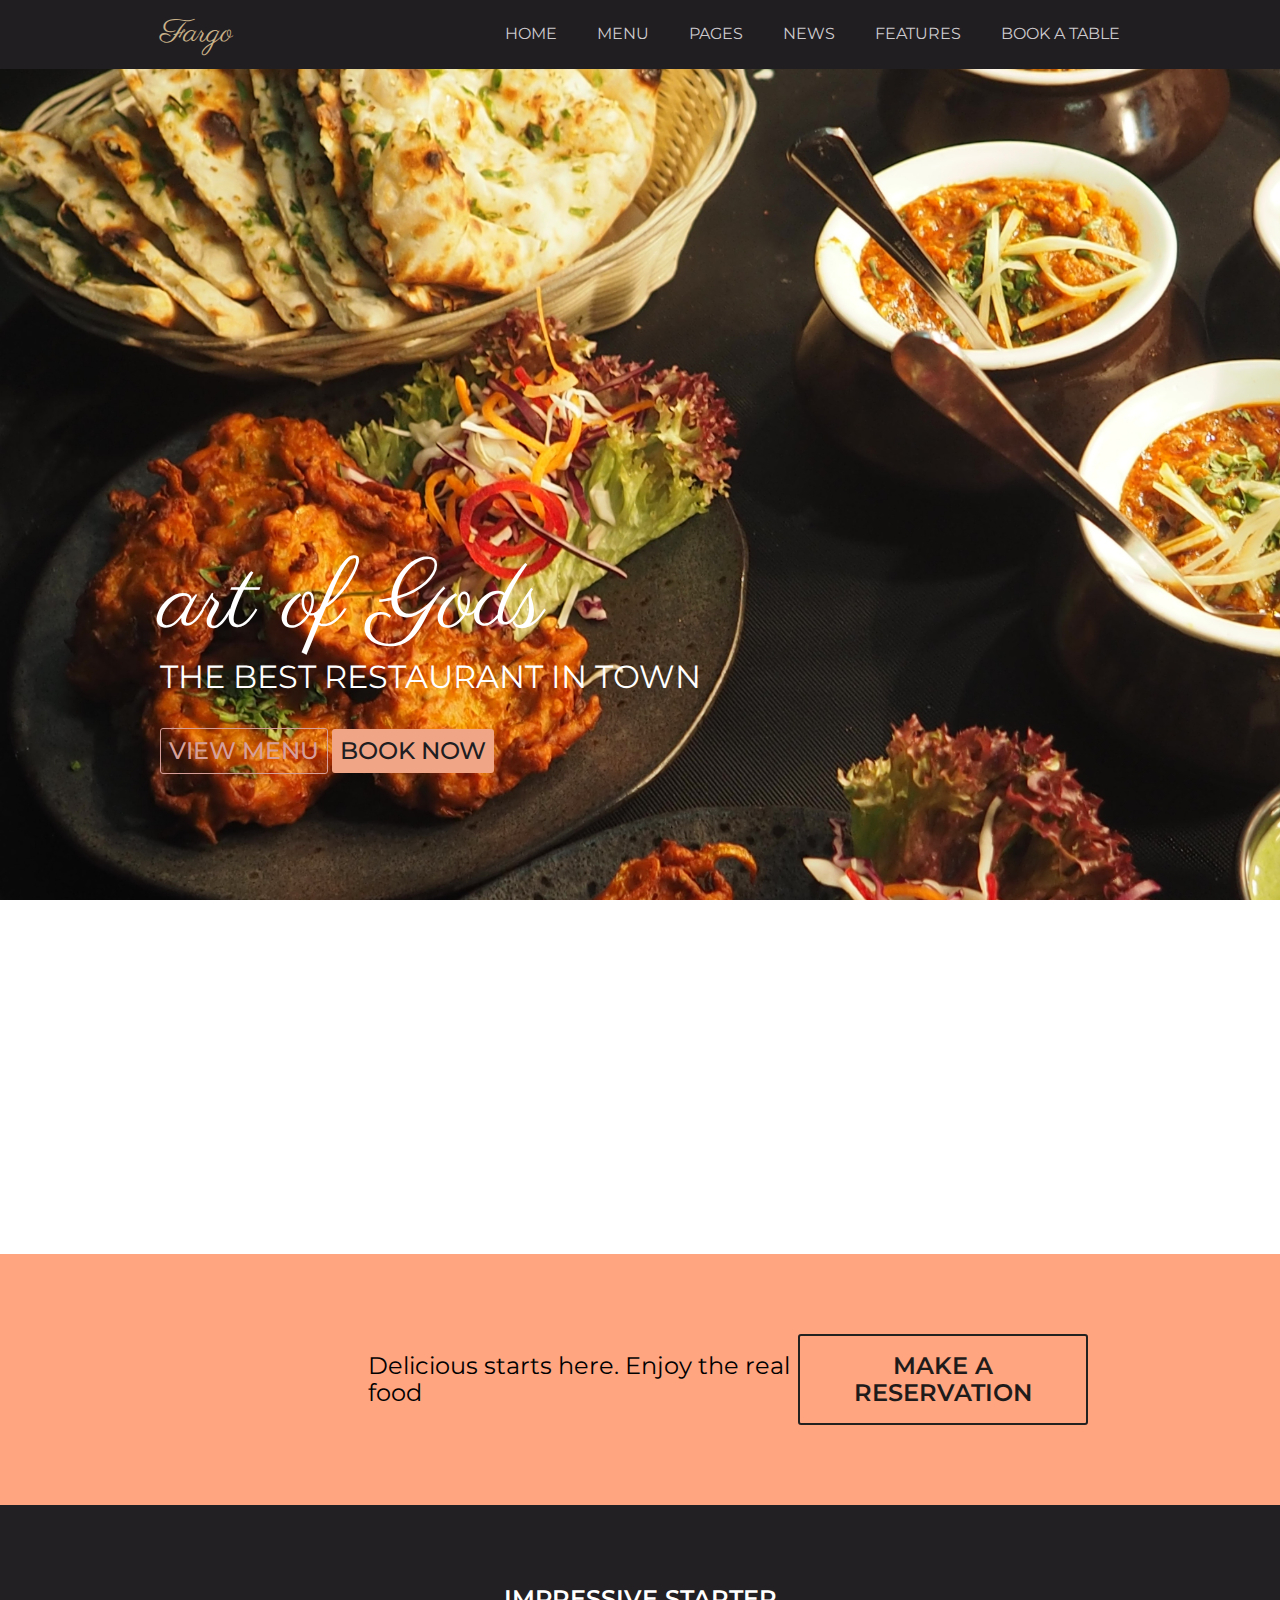
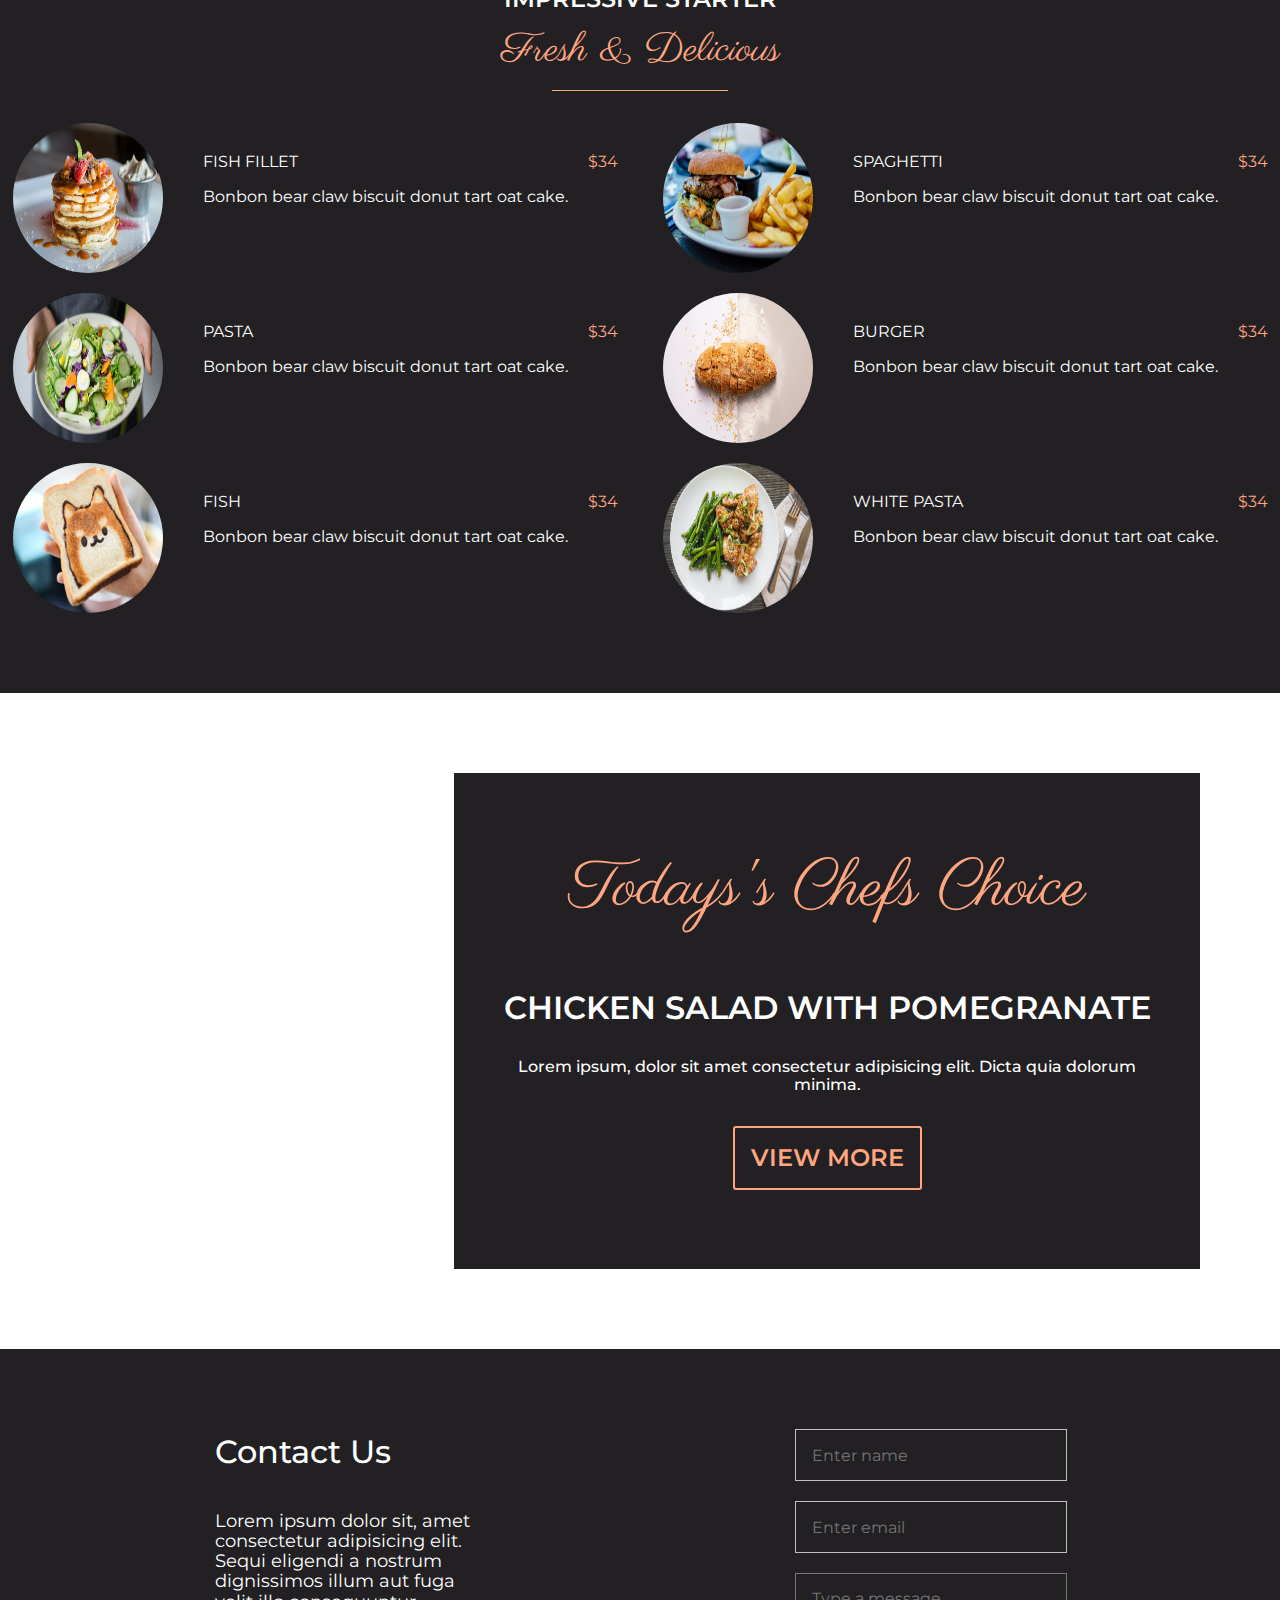
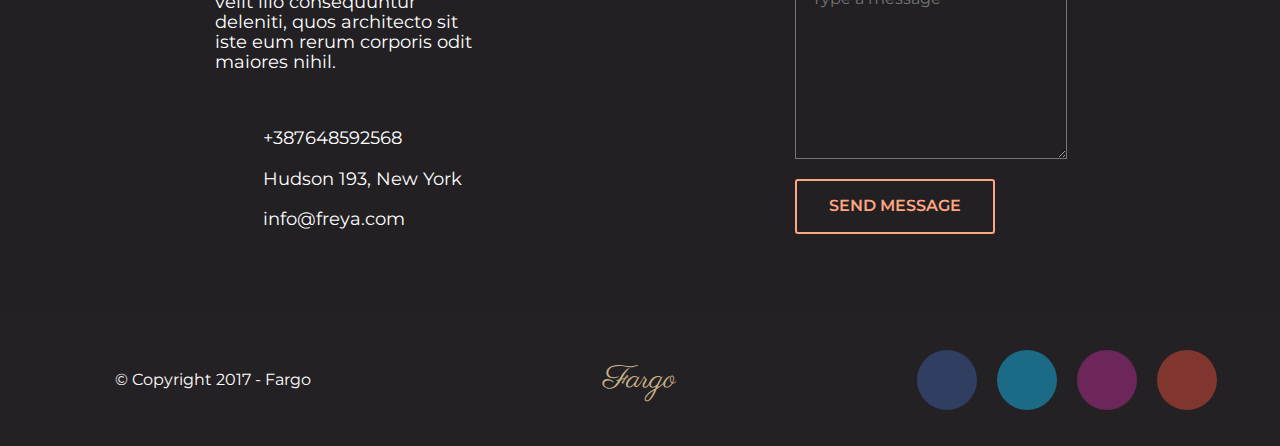
<file: index.html>
<!DOCTYPE html>
<html lang="en">
  <head>
    <meta charset="UTF-8" />
    <meta http-equiv="X-UA-Compatible" content="IE=edge" />
    <meta name="viewport" content="width=device-width, initial-scale=1.0" />
    <link rel="preconnect" href="https://fonts.googleapis.com" />
    <link rel="preconnect" href="https://fonts.gstatic.com" crossorigin />
    <link
      href="https://fonts.googleapis.com/css2?family=Kumbh+Sans:wght@400;700&family=Montserrat:wght@100;300;400;500;600&family=Poppins:wght@200;300;400;500&family=Roboto:wght@500&display=swap"
      rel="stylesheet"
    />
    <link
      rel="stylesheet"
      href="https://cdnjs.cloudflare.com/ajax/libs/font-awesome/6.4.0/css/all.min.css"
      integrity="sha512-iecdLmaskl7CVkqkXNQ/ZH/XLlvWZOJyj7Yy7tcenmpD1ypASozpmT/E0iPtmFIB46ZmdtAc9eNBvH0H/ZpiBw=="
      crossorigin="anonymous"
      referrerpolicy="no-referrer"
    />
    <link rel="stylesheet" href="./food.css" />

    <title>Restaurant</title>

    <style></style>
  </head>
  <body>
    <!-- header -->
    <header class="header">
      <div class="logo">
        <span>Fargo</span>
      </div>

      <!-- Hamburger menu -->
      <label for="ham" class="burger">
        <input type="checkbox" name="" id="ham" />
      </label>

      <nav>
        <ul>
          <li><a href="#">Home</a></li>
          <li><a href="#">Menu</a></li>
          <li><a href="#">Pages</a></li>
          <li><a href="#">News</a></li>
          <li><a href="#">Features</a></li>
          <li><a href="#">Book a table</a></li>
        </ul>
      </nav>
    </header>

    <!-- Hero section -->
    <section class="hero">
      <div class="hero_text">
        <span>art of Gods</span>
        <p>THE BEST RESTAURANT IN TOWN</p>
        <div class="hero_btns">
          <button class="menu">VIEW MENU</button>
          <button class="book">BOOK NOW</button>
        </div>
      </div>
    </section>
    <!-- Hero section ends here -->

    <!-- reservation section starts here -->
    <section class="reserve__block">
      <p>Delicious starts here. Enjoy the real food</p>
      <button>MAKE A RESERVATION</button>
    </section>
    <!-- reservation section ends here -->

    <!-- food sample section starts here -->

    <section class="food_samples">
      <div class="food_samples--header">
        <span>IMPRESSIVE STARTER</span>
        <p>Fresh & Delicious</p>
      </div>

      <div class="samples">
        <div class="sample">
          <img src="./image/img1.jpeg" alt="shawarma" />
          <div class="sample_text">
            <span>FISH FILLET</span>
            <p>Bonbon bear claw biscuit donut tart oat cake.</p>
          </div>
          <div class="sample_price">
            <span>$34</span>
          </div>
        </div>

        <div class="sample">
          <img src="./image/img2.jpeg" alt="shawarma" />
          <div class="sample_text">
            <span>SPAGHETTI</span>
            <p>Bonbon bear claw biscuit donut tart oat cake.</p>
          </div>
          <div class="sample_price">
            <span>$34</span>
          </div>
        </div>

        <div class="sample">
          <img src="./image/img3.jpeg" alt="shawarma" />
          <div class="sample_text">
            <span>PASTA</span>
            <p>Bonbon bear claw biscuit donut tart oat cake.</p>
          </div>
          <div class="sample_price">
            <span>$34</span>
          </div>
        </div>
        <div class="sample">
          <img src="../image/img4.jpeg" alt="shawarma" />
          <div class="sample_text">
            <span>BURGER</span>
            <p>Bonbon bear claw biscuit donut tart oat cake.</p>
          </div>
          <div class="sample_price">
            <span>$34</span>
          </div>
        </div>
        <div class="sample">
          <img src="./image/img5.jpeg" alt="shawarma" />
          <div class="sample_text">
            <span>FISH</span>
            <p>Bonbon bear claw biscuit donut tart oat cake.</p>
          </div>
          <div class="sample_price">
            <span>$34</span>
          </div>
        </div>

        <div class="sample">
          <img src="./image/img6.jpeg" alt="shawarma" />
          <div class="sample_text">
            <span>WHITE PASTA</span>
            <p>Bonbon bear claw biscuit donut tart oat cake.</p>
          </div>
          <div class="sample_price">
            <span>$34</span>
          </div>
        </div>
      </div>
    </section>

    <!-- food sample section ends here -->

    <!-- chef's choice section starts here -->
    <section class="chef_choice">
      <div class="choice">
        <span>Todays's Chefs Choice</span>
        <p>CHICKEN SALAD WITH POMEGRANATE</p>
        <p>
          Lorem ipsum, dolor sit amet consectetur adipisicing elit. Dicta quia
          dolorum minima.
        </p>
        <button>VIEW MORE</button>
      </div>
    </section>

    <!-- chef's choice section ends here -->

    <!-- contact us section starts here -->

    <section class="contact">
      <div class="contact_content">
        <span>Contact Us</span>
        <p>
          Lorem ipsum dolor sit, amet consectetur adipisicing elit. Sequi
          eligendi a nostrum dignissimos illum aut fuga velit illo consequuntur
          deleniti, quos architecto sit iste eum rerum corporis odit maiores
          nihil.
        </p>
        <div class="contact_details">
          <p><i class="fa-solid fa-mobile-screen-button"></i>+387648592568</p>
          <p><i class="fa-solid fa-location-dot"></i>Hudson 193, New York</p>
          <p><i class="fa-solid fa-envelope"></i>info@freya.com</p>
        </div>
      </div>

      <form action="">
        <input type="text" placeholder="Enter name" />
        <input type="email" placeholder="Enter email" />
        <textarea
          name=""
          id=""
          cols="30"
          rows="10"
          placeholder="Type a message"
        ></textarea>
        <button>SEND MESSAGE</button>
      </form>
    </section>
    <!-- contact us section ends here -->

    <!-- footer starts here----------- -->
    <footer>
      <div>&copy; Copyright 2017 - Fargo</div>
      <div>Fargo</div>
      <ul class="social_media">
        <li>
          <a href=""><i class="fa-brands fa-facebook-f"></i></a>
        </li>
        <li>
          <a href=""><i class="fa-brands fa-twitter"></i></a>
        </li>
        <li>
          <a href=""><i class="fa-brands fa-instagram"></i></a>
        </li>
        <li>
          <a href=""><i class="fa-brands fa-google-plus-g"></i></a>
        </li>
      </ul>
    </footer>
  </body>
</html>
</file>
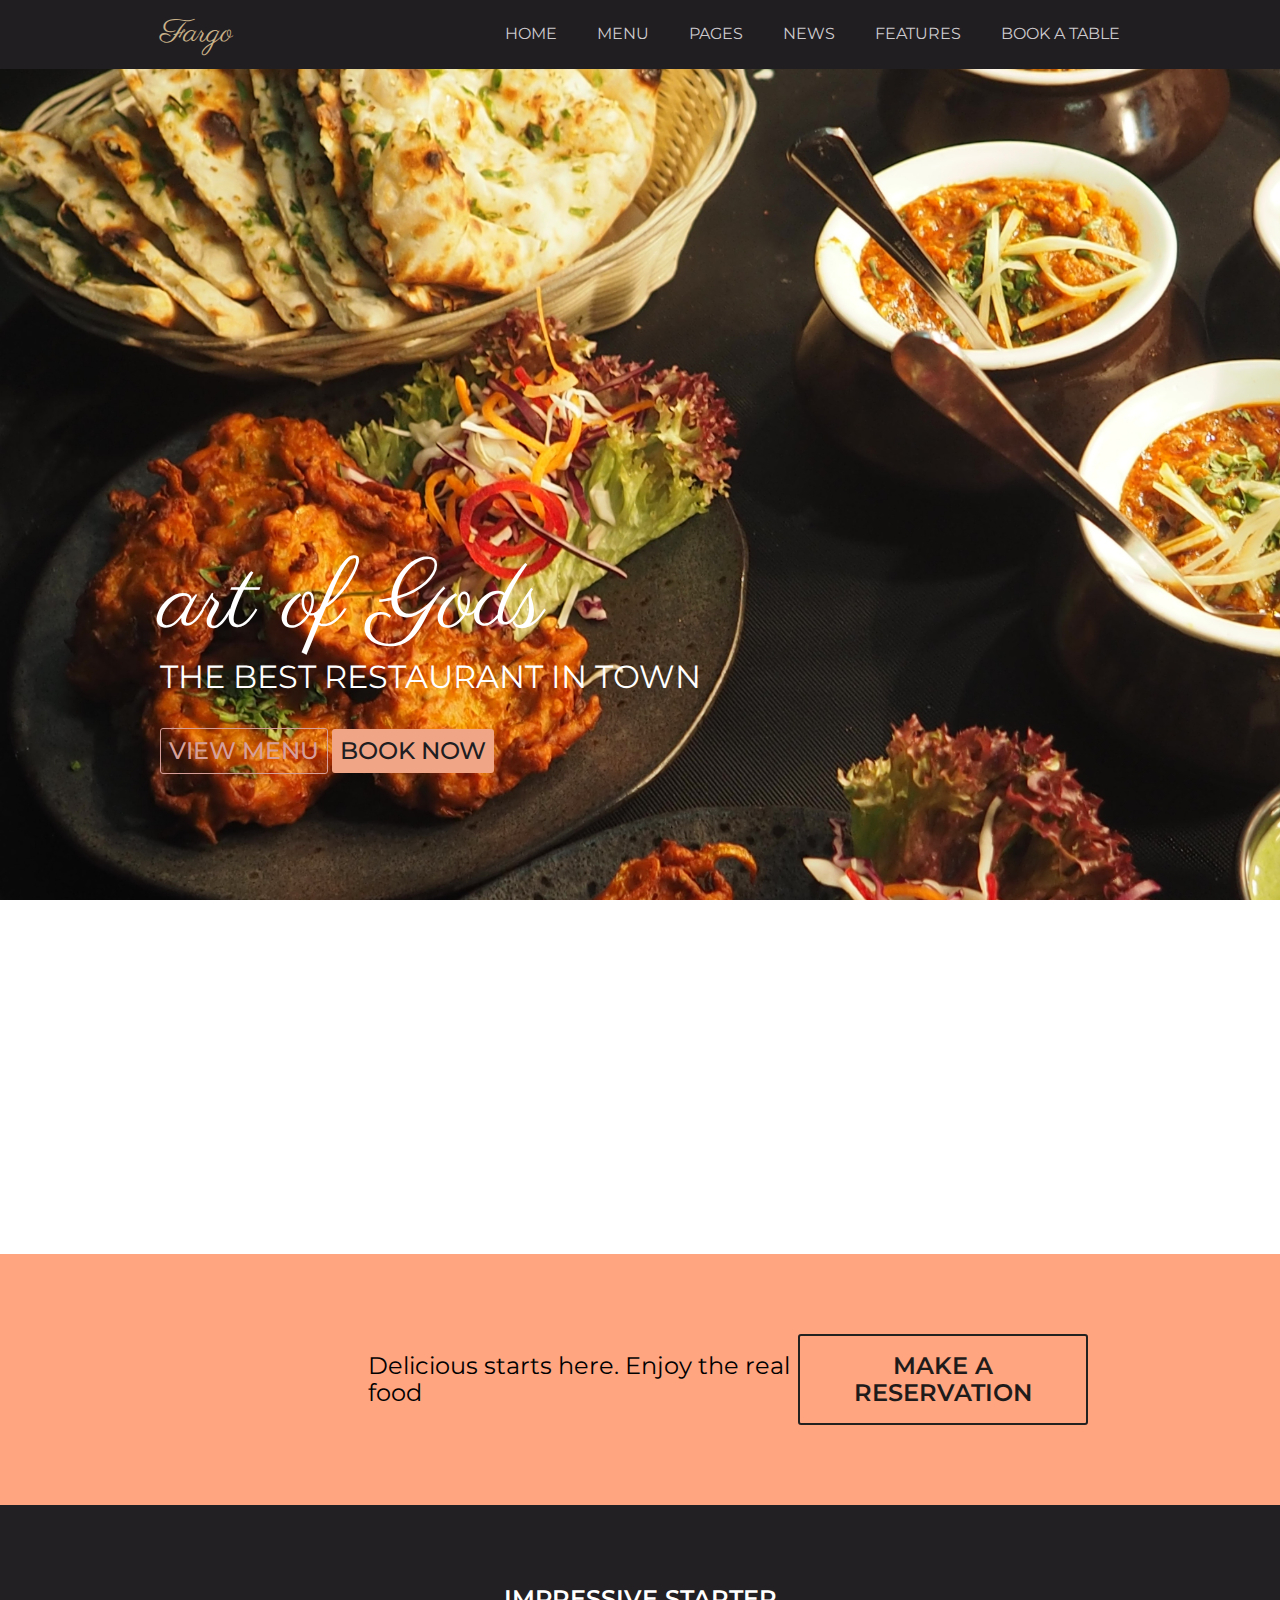
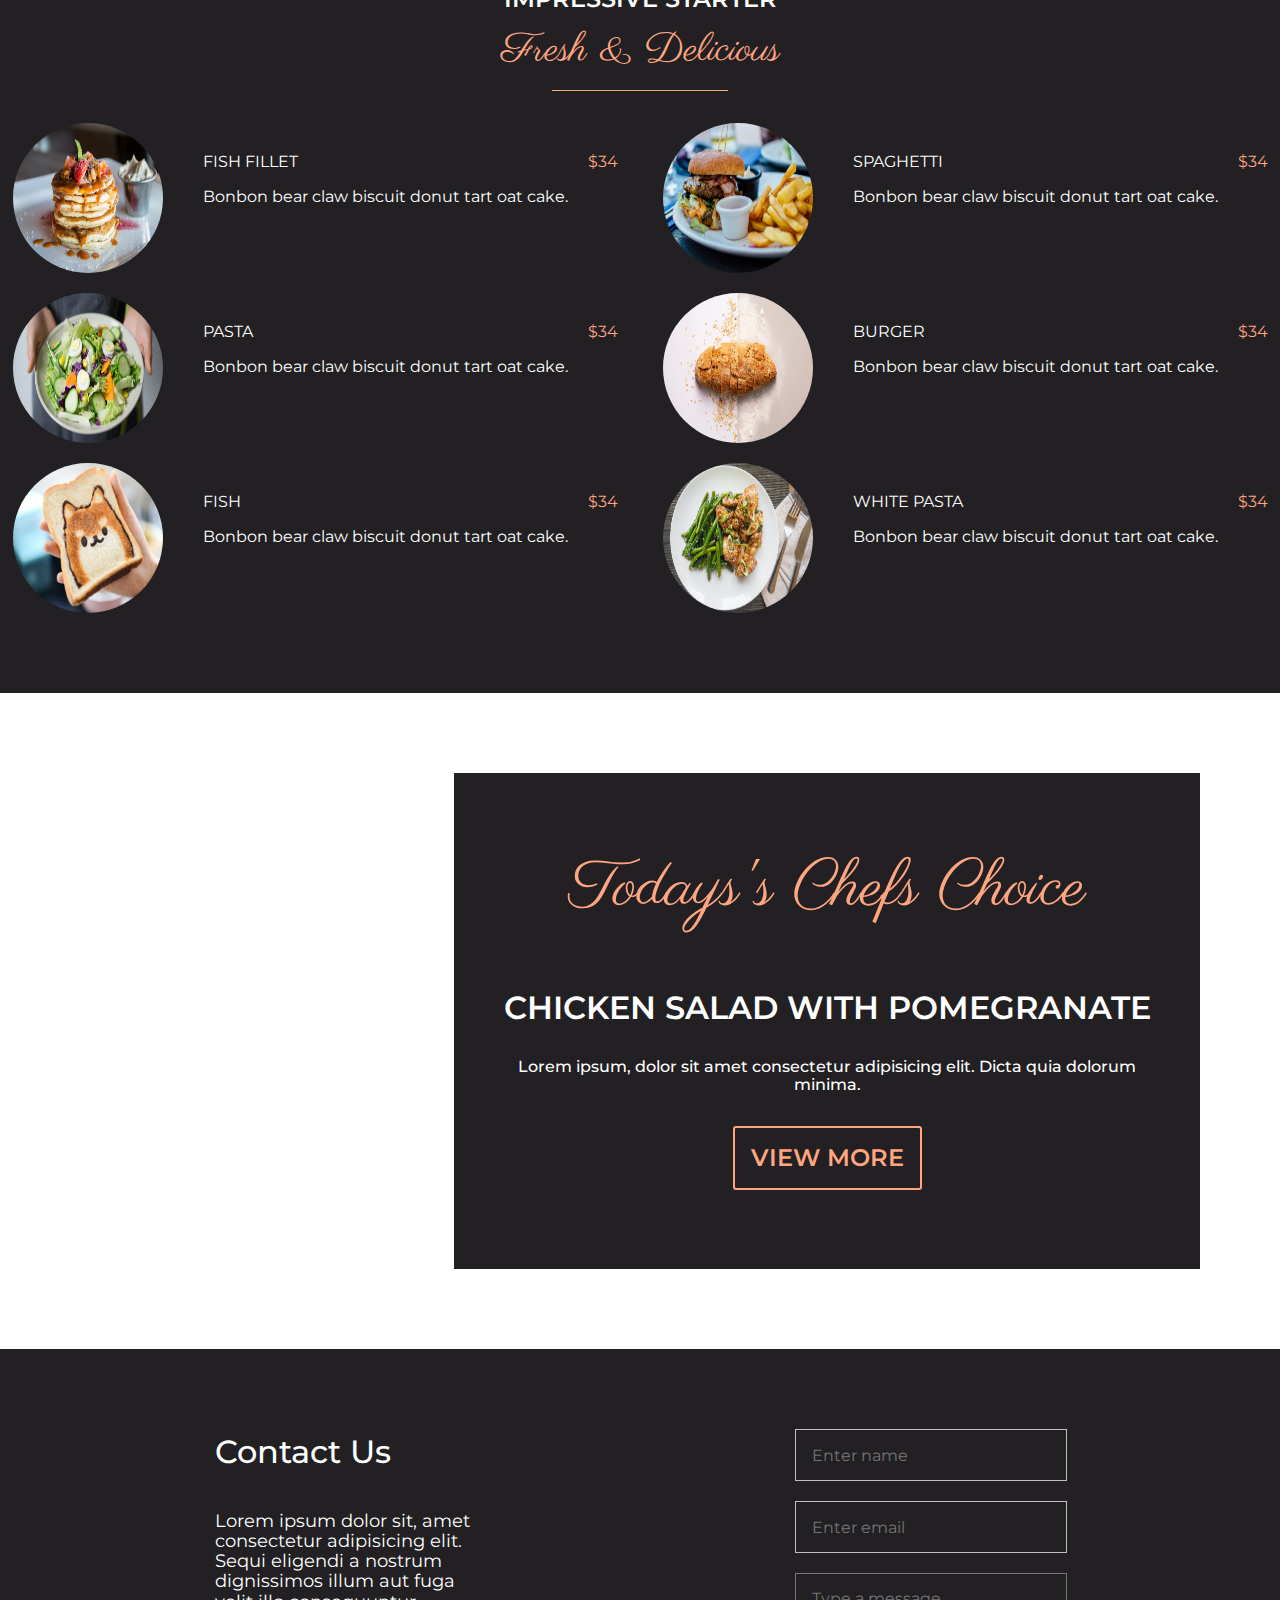
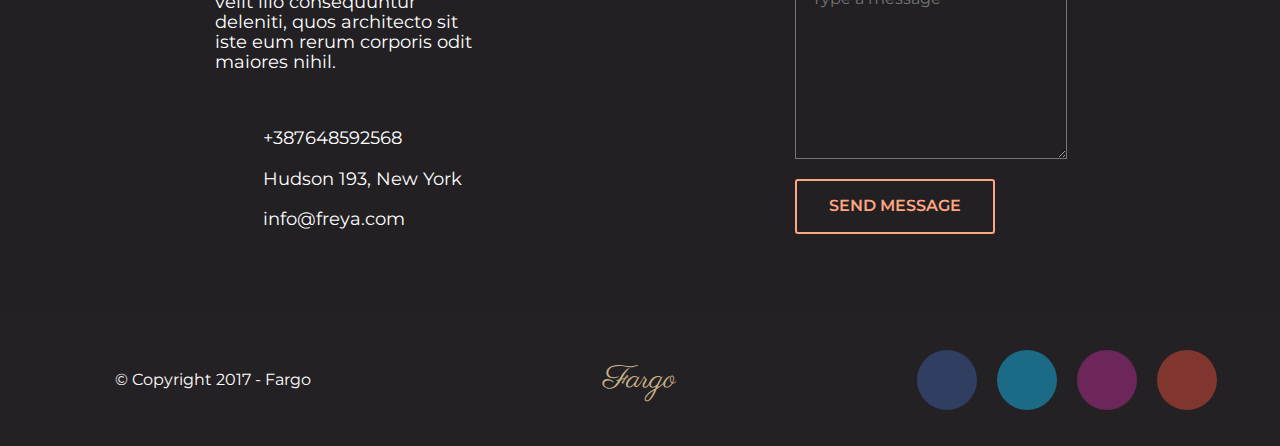
<file: html/index.html>
<!DOCTYPE html>
<html lang="en">
  <head>
    <meta charset="UTF-8" />
    <meta http-equiv="X-UA-Compatible" content="IE=edge" />
    <meta name="viewport" content="width=device-width, initial-scale=1.0" />
    <link rel="preconnect" href="https://fonts.googleapis.com" />
    <link rel="preconnect" href="https://fonts.gstatic.com" crossorigin />
    <link
      href="https://fonts.googleapis.com/css2?family=Kumbh+Sans:wght@400;700&family=Montserrat:wght@100;300;400;500;600&family=Poppins:wght@200;300;400;500&family=Roboto:wght@500&display=swap"
      rel="stylesheet"
    />
    <link
      rel="stylesheet"
      href="https://cdnjs.cloudflare.com/ajax/libs/font-awesome/6.4.0/css/all.min.css"
      integrity="sha512-iecdLmaskl7CVkqkXNQ/ZH/XLlvWZOJyj7Yy7tcenmpD1ypASozpmT/E0iPtmFIB46ZmdtAc9eNBvH0H/ZpiBw=="
      crossorigin="anonymous"
      referrerpolicy="no-referrer"
    />
    <link rel="stylesheet" href="../css/food.css" />

    <title>Restaurant</title>

    <style></style>
  </head>
  <body>
    <!-- header -->
    <header class="header">
      <div class="logo">
        <span>Fargo</span>
      </div>

      <!-- Hamburger menu -->
      <label for="ham" class="burger">
        <input type="checkbox" name="" id="ham" />
      </label>

      <nav>
        <ul>
          <li><a href="#">Home</a></li>
          <li><a href="#">Menu</a></li>
          <li><a href="#">Pages</a></li>
          <li><a href="#">News</a></li>
          <li><a href="#">Features</a></li>
          <li><a href="#">Book a table</a></li>
        </ul>
      </nav>
    </header>

    <!-- Hero section -->
    <section class="hero">
      <div class="hero_text">
        <span>art of Gods</span>
        <p>THE BEST RESTAURANT IN TOWN</p>
        <div class="hero_btns">
          <button class="menu">VIEW MENU</button>
          <button class="book">BOOK NOW</button>
        </div>
      </div>
    </section>
    <!-- Hero section ends here -->

    <!-- reservation section starts here -->
    <section class="reserve__block">
      <p>Delicious starts here. Enjoy the real food</p>
      <button>MAKE A RESERVATION</button>
    </section>
    <!-- reservation section ends here -->

    <!-- food sample section starts here -->

    <section class="food_samples">
      <div class="food_samples--header">
        <span>IMPRESSIVE STARTER</span>
        <p>Fresh & Delicious</p>
      </div>

      <div class="samples">
        <div class="sample">
          <img src="../image/img1.jpeg" alt="shawarma" />
          <div class="sample_text">
            <span>FISH FILLET</span>
            <p>Bonbon bear claw biscuit donut tart oat cake.</p>
          </div>
          <div class="sample_price">
            <span>$34</span>
          </div>
        </div>

        <div class="sample">
          <img src="../image/img2.jpeg" alt="shawarma" />
          <div class="sample_text">
            <span>SPAGHETTI</span>
            <p>Bonbon bear claw biscuit donut tart oat cake.</p>
          </div>
          <div class="sample_price">
            <span>$34</span>
          </div>
        </div>

        <div class="sample">
          <img src="../image/img3.jpeg" alt="shawarma" />
          <div class="sample_text">
            <span>PASTA</span>
            <p>Bonbon bear claw biscuit donut tart oat cake.</p>
          </div>
          <div class="sample_price">
            <span>$34</span>
          </div>
        </div>
        <div class="sample">
          <img src="../image/img4.jpeg" alt="shawarma" />
          <div class="sample_text">
            <span>BURGER</span>
            <p>Bonbon bear claw biscuit donut tart oat cake.</p>
          </div>
          <div class="sample_price">
            <span>$34</span>
          </div>
        </div>
        <div class="sample">
          <img src="../image/img5.jpeg" alt="shawarma" />
          <div class="sample_text">
            <span>FISH</span>
            <p>Bonbon bear claw biscuit donut tart oat cake.</p>
          </div>
          <div class="sample_price">
            <span>$34</span>
          </div>
        </div>

        <div class="sample">
          <img src="../image/img6.jpeg" alt="shawarma" />
          <div class="sample_text">
            <span>WHITE PASTA</span>
            <p>Bonbon bear claw biscuit donut tart oat cake.</p>
          </div>
          <div class="sample_price">
            <span>$34</span>
          </div>
        </div>
      </div>
    </section>

    <!-- food sample section ends here -->

    <!-- chef's choice section starts here -->
    <section class="chef_choice">
      <div class="choice">
        <span>Todays's Chefs Choice</span>
        <p>CHICKEN SALAD WITH POMEGRANATE</p>
        <p>
          Lorem ipsum, dolor sit amet consectetur adipisicing elit. Dicta quia
          dolorum minima.
        </p>
        <button>VIEW MORE</button>
      </div>
    </section>

    <!-- chef's choice section ends here -->

    <!-- contact us section starts here -->

    <section class="contact">
      <div class="contact_content">
        <span>Contact Us</span>
        <p>
          Lorem ipsum dolor sit, amet consectetur adipisicing elit. Sequi
          eligendi a nostrum dignissimos illum aut fuga velit illo consequuntur
          deleniti, quos architecto sit iste eum rerum corporis odit maiores
          nihil.
        </p>
        <div class="contact_details">
          <p><i class="fa-solid fa-mobile-screen-button"></i>+387648592568</p>
          <p><i class="fa-solid fa-location-dot"></i>Hudson 193, New York</p>
          <p><i class="fa-solid fa-envelope"></i>info@freya.com</p>
        </div>
      </div>

      <form action="">
        <input type="text" placeholder="Enter name" />
        <input type="email" placeholder="Enter email" />
        <textarea
          name=""
          id=""
          cols="30"
          rows="10"
          placeholder="Type a message"
        ></textarea>
        <button>SEND MESSAGE</button>
      </form>
    </section>
    <!-- contact us section ends here -->

    <!-- footer starts here----------- -->
    <footer>
      <div>&copy; Copyright 2017 - Fargo</div>
      <div>Fargo</div>
      <ul class="social_media">
        <li>
          <a href=""><i class="fa-brands fa-facebook-f"></i></a>
        </li>
        <li>
          <a href=""><i class="fa-brands fa-twitter"></i></a>
        </li>
        <li>
          <a href=""><i class="fa-brands fa-instagram"></i></a>
        </li>
        <li>
          <a href=""><i class="fa-brands fa-google-plus-g"></i></a>
        </li>
      </ul>
    </footer>
  </body>
</html>
</file>
<file: food.css>
/*! normalize.css v8.0.1 | MIT License | github.com/necolas/normalize.css */

/* Document
   ========================================================================== */

@import url("https://fonts.googleapis.com/css2?family=Parisienne&display=swap");

* {
  font-family: "Montserrat", sans-serif;
  margin: 0;
  padding: 0;
  /* box-sizing: border-box; */
}

/**
 * 1. Correct the line height in all browsers.
 * 2. Prevent adjustments of font size after orientation changes in iOS.
 */

html {
  line-height: 1.15; /* 1 */
  -webkit-text-size-adjust: 100%; /* 2 */
}

/* Sections
     ========================================================================== */

/**
   * Remove the margin in all browsers.
   */

body {
  margin: 0;
}

/**
   * Render the `main` element consistently in IE.
   */

main {
  display: block;
}

/**
   * Correct the font size and margin on `h1` elements within `section` and
   * `article` contexts in Chrome, Firefox, and Safari.
   */

h1 {
  font-size: 2em;
  margin: 0.67em 0;
}

/* Grouping content
     ========================================================================== */

/**
   * 1. Add the correct box sizing in Firefox.
   * 2. Show the overflow in Edge and IE.
   */

hr {
  box-sizing: content-box; /* 1 */
  height: 0; /* 1 */
  overflow: visible; /* 2 */
}

/**
   * 1. Correct the inheritance and scaling of font size in all browsers.
   * 2. Correct the odd `em` font sizing in all browsers.
   */

pre {
  font-family: monospace, monospace; /* 1 */
  font-size: 1em; /* 2 */
}

/* Text-level semantics
     ========================================================================== */

/**
   * Remove the gray background on active links in IE 10.
   */

a {
  background-color: transparent;
}

/**
   * 1. Remove the bottom border in Chrome 57-
   * 2. Add the correct text decoration in Chrome, Edge, IE, Opera, and Safari.
   */

abbr[title] {
  border-bottom: none; /* 1 */
  text-decoration: underline; /* 2 */
  text-decoration: underline dotted; /* 2 */
}

/**
   * Add the correct font weight in Chrome, Edge, and Safari.
   */

b,
strong {
  font-weight: bolder;
}

/**
   * 1. Correct the inheritance and scaling of font size in all browsers.
   * 2. Correct the odd `em` font sizing in all browsers.
   */

code,
kbd,
samp {
  font-family: monospace, monospace; /* 1 */
  font-size: 1em; /* 2 */
}

/**
   * Add the correct font size in all browsers.
   */

small {
  font-size: 80%;
}

/**
   * Prevent `sub` and `sup` elements from affecting the line height in
   * all browsers.
   */

sub,
sup {
  font-size: 75%;
  line-height: 0;
  position: relative;
  vertical-align: baseline;
}

sub {
  bottom: -0.25em;
}

sup {
  top: -0.5em;
}

/* Embedded content
     ========================================================================== */

/**
   * Remove the border on images inside links in IE 10.
   */

img {
  border-style: none;
}

/* Forms
     ========================================================================== */

/**
   * 1. Change the font styles in all browsers.
   * 2. Remove the margin in Firefox and Safari.
   */

button,
input,
optgroup,
select,
textarea {
  font-family: inherit; /* 1 */
  font-size: 100%; /* 1 */
  line-height: 1.15; /* 1 */
  margin: 0; /* 2 */
}

/**
   * Show the overflow in IE.
   * 1. Show the overflow in Edge.
   */

button,
input {
  /* 1 */
  overflow: visible;
}

/**
   * Remove the inheritance of text transform in Edge, Firefox, and IE.
   * 1. Remove the inheritance of text transform in Firefox.
   */

button,
select {
  /* 1 */
  text-transform: none;
}

/**
   * Correct the inability to style clickable types in iOS and Safari.
   */

button,
[type="button"],
[type="reset"],
[type="submit"] {
  -webkit-appearance: button;
}

/**
   * Remove the inner border and padding in Firefox.
   */

button::-moz-focus-inner,
[type="button"]::-moz-focus-inner,
[type="reset"]::-moz-focus-inner,
[type="submit"]::-moz-focus-inner {
  border-style: none;
  padding: 0;
}

/**
   * Restore the focus styles unset by the previous rule.
   */

button:-moz-focusring,
[type="button"]:-moz-focusring,
[type="reset"]:-moz-focusring,
[type="submit"]:-moz-focusring {
  outline: 1px dotted ButtonText;
}

/**
   * Correct the padding in Firefox.
   */

fieldset {
  padding: 0.35em 0.75em 0.625em;
}

/**
   * 1. Correct the text wrapping in Edge and IE.
   * 2. Correct the color inheritance from `fieldset` elements in IE.
   * 3. Remove the padding so developers are not caught out when they zero out
   *    `fieldset` elements in all browsers.
   */

legend {
  box-sizing: border-box; /* 1 */
  color: inherit; /* 2 */
  display: table; /* 1 */
  max-width: 100%; /* 1 */
  padding: 0; /* 3 */
  white-space: normal; /* 1 */
}

/**
   * Add the correct vertical alignment in Chrome, Firefox, and Opera.
   */

progress {
  vertical-align: baseline;
}

/**
   * Remove the default vertical scrollbar in IE 10+.
   */

textarea {
  overflow: auto;
}

/**
   * 1. Add the correct box sizing in IE 10.
   * 2. Remove the padding in IE 10.
   */

[type="checkbox"],
[type="radio"] {
  box-sizing: border-box; /* 1 */
  padding: 0; /* 2 */
}

/**
   * Correct the cursor style of increment and decrement buttons in Chrome.
   */

[type="number"]::-webkit-inner-spin-button,
[type="number"]::-webkit-outer-spin-button {
  height: auto;
}

/**
   * 1. Correct the odd appearance in Chrome and Safari.
   * 2. Correct the outline style in Safari.
   */

[type="search"] {
  -webkit-appearance: textfield; /* 1 */
  outline-offset: -2px; /* 2 */
}

/**
   * Remove the inner padding in Chrome and Safari on macOS.
   */

[type="search"]::-webkit-search-decoration {
  -webkit-appearance: none;
}

/**
   * 1. Correct the inability to style clickable types in iOS and Safari.
   * 2. Change font properties to `inherit` in Safari.
   */

::-webkit-file-upload-button {
  -webkit-appearance: button; /* 1 */
  font: inherit; /* 2 */
}

/* Interactive
     ========================================================================== */

/*
   * Add the correct display in Edge, IE 10+, and Firefox.
   */

details {
  display: block;
}

/*
   * Add the correct display in all browsers.
   */

summary {
  display: list-item;
}

/* Misc
     ========================================================================== */

/**
   * Add the correct display in IE 10+.
   */

template {
  display: none;
}

/**
   * Add the correct display in IE 10.
   */

[hidden] {
  display: none;
}

/* -------------End of css reset--------------- */

/* ------------- header starts here -------------- */
.header {
  display: flex;
  justify-content: space-between;
  align-items: center;
  padding: 1rem 10rem;
  background-color: #211e22;
  position: sticky;
  top: 0;
  z-index: 2;
}

.burger {
  display: none;
}

/* z-index */

nav ul {
  display: flex;
  gap: 40px;
}

nav ul li {
  list-style: none;
}

nav ul li a {
  text-decoration: none;
  color: #cecbce;
  text-transform: uppercase;
}

.logo span {
  font-family: "Parisienne", cursive;
  font-size: 2rem;
  color: #c9b288;
}

/*--------------- header ends here ----------------*/

/*--------------- hero section starts here---------- */
.hero {
  background-image: url("./image/hero.jpeg");
  background-size: cover;
  background-attachment: fixed;

  position: relative;
  z-index: 1;
}

.hero .hero_text {
  display: inline-flex;
  flex-direction: column;
  margin-top: 30rem;
  margin-bottom: 30rem;
  margin-left: 10rem;
}

.hero_text span {
  font-family: "Parisienne", cursive;
  color: #fff;
  font-size: 6rem;
}

.hero_text p {
  color: #fff;
  font-size: 2rem;
  padding-bottom: 2rem;
}

.hero_btns .menu {
  background-color: transparent;
  color: #d79f99;
  border: 1px solid #d79f99;
  padding: 0.5rem;
  cursor: pointer;
  border-radius: 3px;
  font-weight: 500;
  font-size: 1.5rem;
  transition: all 0.25s ease-in;
}

.hero_btns .menu:hover {
  background-color: #f1a587;
  color: #211e22;
}

.hero_btns .book:hover {
  background-color: transparent;
  color: #d79f99;
  border: 1px solid #d79f99;
}

.hero_btns .book {
  background-color: #f1a587;
  color: #211e22;
  padding: 0.5rem;
  border: none;
  cursor: pointer;
  border-radius: 3px;
  font-weight: 500;
  font-size: 1.5rem;
}

.reserve__block {
  background: rgb(255, 165, 128);
  display: flex;
  justify-content: space-between;
  align-items: center;
  padding: 5rem 12rem 5rem 23rem;
}

.reserve__block p {
  font-size: 1.5rem;
}

.reserve__block button {
  background-color: transparent;
  color: #1e1b1a;
  border: 2px solid #242121;
  padding: 1rem;
  cursor: pointer;
  border-radius: 3px;
  font-weight: 600;
  font-size: 1.5rem;
}

.food_samples {
  background-color: rgb(34, 32, 35);
  padding: 5rem 0;
}

.food_samples--header {
  text-align: center;
  margin-bottom: 2rem;
}

.food_samples--header::after {
  content: "";
  display: block;
  height: 1px;
  width: 11rem;
  background-color: rgb(255, 165, 128);
  text-align: center;
  margin: 0 auto;
}

.food_samples--header span {
  color: #fff;
  font-weight: 600;
  font-size: 1.5rem;
  margin-bottom: 1rem;
  display: block;
}

.food_samples--header p {
  font-family: "Parisienne", cursive;
  color: rgb(255, 165, 128);
  font-size: 2.5rem;
  padding-bottom: 1rem;
}

.samples {
  display: grid;
  grid-template-columns: 1fr 1fr;
  justify-items: center;
  gap: 20px;
}

.samples div img {
  width: 150px;
  height: 150px;
  border-radius: 50%;
  margin-right: 20px;
}

.sample {
  display: flex;
  gap: 20px;
}

.sample_text {
  color: #fff;
  margin-top: 30px;
}

.sample_text span {
  padding-bottom: 1rem;
  display: inline-block;
}

.sample_price {
  color: rgb(255, 165, 128);
  margin-top: 30px;
}

.chef_choice {
  background-image: url("./image/main.jpeg");
  background-size: cover;
  background-position: center;
  background-attachment: fixed;
  padding: 5rem 0;
  padding-right: 5rem;
  display: flex;
  justify-content: flex-end;
}

.choice {
  background-color: rgb(34, 32, 35);
  width: 650px;
  height: 400px;
  padding: 3rem;
  text-align: center;
  display: flex;
  flex-direction: column;
  justify-content: space-evenly;
  align-items: center;
}

.choice p {
  color: #fff;
}

.choice p:first-of-type {
  font-size: 2rem;
  font-weight: 600;
}

.choice p:last-of-type {
  font-size: 1rem;
  font-weight: 500;
}

.choice span {
  font-family: "Parisienne", cursive;
  font-size: 4rem;
  color: rgb(255, 165, 128);
  display: inline-block;
  margin-bottom: 2rem;
}

.choice button {
  background-color: transparent;
  color: rgb(255, 165, 128);
  border: 2px solid rgb(255, 165, 128);
  padding: 1rem;
  cursor: pointer;
  border-radius: 3px;
  font-weight: 600;
  font-size: 1.5rem;
}

.contact {
  background-color: rgb(34, 32, 35);
  padding: 5rem;
  display: grid;
  grid-template-columns: 1fr 1fr;
  place-items: center;
  gap: 40px;
}

.contact_content {
  display: flex;
  flex-direction: column;
  gap: 40px;
  color: #fff;
  width: 50%;
}

.contact_content span {
  font-size: 2rem;
  font-weight: 500;
}

.contact_content p {
  /* width: 35rem; */
  font-size: 1.1rem;
}
form {
  display: flex;
  flex-direction: column;
  gap: 20px;
  width: 50%;
}

form > * {
  background-color: transparent;
}

form input {
  border: 1px solid rgb(191, 190, 190);
  width: 100%;
  height: 50px;
  /* padding-left: 1rem; */
  color: white;
}

form textarea {
  width: 100%;
}

form input:focus {
  outline: none;
  appearance: none;
}

form *::placeholder {
  padding-left: 1rem;
}

form textarea::placeholder {
  padding-top: 1rem;
}

form button {
  background-color: transparent;
  color: rgb(255, 165, 128);
  border: 2px solid rgb(255, 165, 128);
  padding: 1rem;
  cursor: pointer;
  border-radius: 3px;
  font-weight: 600;
  font-size: 1rem;
  width: 200px;
}

.contact_details {
  display: flex;
  flex-direction: column;
  gap: 20px;
  margin-top: 1rem;
  font-size: 1.3rem;
}

.contact_details i {
  color: rgb(255, 165, 128);
  margin-right: 3rem;
}

footer {
  background-color: #242124;
  display: grid;
  grid-template-columns: repeat(3, 1fr);
  place-items: center;
}

footer div:first-child {
  color: #fff;
}

footer div:last-of-type {
  color: #c9b288;
  font-family: "Parisienne", cursive;
  font-size: 2rem;
  padding: 3rem 0;
}

.social_media {
  display: flex;
  gap: 20px;
}

.social_media li {
  list-style: none;
}

.social_media li a {
  color: white;
}

.social_media li a {
  display: flex;
  width: 60px;
  height: 60px;
  justify-content: center;
  align-items: center;
  border-radius: 50%;
  text-decoration: none;
}

.social_media li:nth-of-type(1) a {
  background-color: #303e62;
}

.social_media li:nth-of-type(2) a {
  background-color: #1b6b86;
}

.social_media li:nth-of-type(3) a {
  background-color: #6d265a;
}

.social_media li:nth-of-type(4) a {
  background-color: #80362e;
}

/* Extra small devices (phones, 600px and down) */
@media only screen and (max-width: 600px) {
  nav ul {
    opacity: 0;
    display: none;
    transition: all 0.5s ease-out;
  }

  .header {
    padding: 1rem;
  }

  .burger::before,
  .burger::after,
  .burger input {
    display: block;
    content: "";
    width: 60px;
    height: 8px;
    background-color: rgb(255, 165, 128);
    transform-origin: left center;
    transition: all 0.25s ease-in-out;
  }

  /* rotate to 45 deg when the input inside the burger has a checkbox which is checked */
  .burger:has(input:checked)::before {
    rotate: 45deg;
    width: 40px;
  }

  .burger:has(input:checked)::after {
    rotate: -45deg;
    width: 40px;
  }

  .burger:has(input:checked) + nav ul {
    display: block;
    position: absolute;
    top: 4rem;
    background-color: #211e22;
    left: 0;
    right: 0;
    text-align: center;
    padding: 1rem 0;
    opacity: 1;
  }

  .burger:has(input:checked) + nav ul li a {
    outline: 1px solid white;
    display: block;
    padding: 0.5rem 0;
  }

  .burger {
    display: flex;
    flex-direction: column;
    gap: 6px;
    position: absolute;
    right: 10px;
  }

  .burger input:checked {
    width: 0;
    opacity: 0;
  }

  .burger input {
    appearance: none;
  }

  .hero {
    text-align: center;
  }

  .hero .hero_text {
    margin: 6rem 0;
    /* From https://css.glass */
    background: rgba(0, 0, 0, 0.24);
    border-radius: 16px;
    box-shadow: 0 4px 30px rgba(0, 0, 0, 0.1);
    backdrop-filter: blur(1.3px);
    -webkit-backdrop-filter: blur(1.3px);
    border: 1px solid rgba(255, 255, 255, 0.03);
    padding: 1rem;
  }

  .hero_text span {
    font-size: 3rem;
  }

  .hero_text p {
    font-size: 1rem;
    padding-bottom: 1rem;
  }

  .reserve__block {
    padding: 2rem 3rem;
  }

  .hero_btns button:first-of-type {
    font-size: 1rem;
  }

  .hero_btns button:last-of-type {
    font-size: 1rem;
  }

  /* cache */

  .reserve__block {
    flex-direction: column;
    gap: 20px;
  }

  .reserve__block p {
    font-size: 0.8rem;
  }

  .reserve__block button {
    font-size: 0.6rem;
    padding: 0.4rem;
  }

  /* food samples */

  .food_samples--header span {
    font-size: 1rem;
  }

  .food_samples--header p {
    font-size: 2rem;
  }

  .food_samples--header::after {
    width: 7rem;
  }

  .samples div img {
    width: 100px;
    height: 100px;
    margin-right: unset;
  }

  .samples {
    display: flex;
    flex-direction: column;
    padding: 0 2rem;
  }

  .sample_text {
    margin-top: 15px;
  }

  .sample_price {
    margin-top: 15px;
  }

  .chef_choice {
    padding: 5rem 0;
    padding-right: unset;
    display: flex;
    justify-content: center;
  }

  .choice {
    background-color: rgb(34, 32, 35);
    width: 16rem;
    height: 20rem;
    padding: 3rem;
    text-align: center;
    display: flex;
    flex-direction: column;
    justify-content: space-evenly;
    align-items: center;
  }

  .choice span {
    font-size: 2.5rem;
    margin-bottom: 0;
  }

  .choice p:first-of-type {
    font-size: 1rem;
  }

  .choice p:last-of-type {
    font-size: 0.8rem;
  }

  .choice button {
    padding: 0.4rem;
    font-size: 1rem;
  }

  .contact {
    padding: 3rem 1.5rem;
    grid-template-columns: 1fr;
  }
  .contact_details i {
    margin-right: 1rem;
  }

  .contact_content {
    width: unset;
  }

  form {
    width: 100%;
    width: -webkit-fill-available;
    width: -moz-fill-available;
    width: fill-available;
  }

  form input {
    width: auto;
    height: 35px;
  }

  form button {
    padding: 0.4rem;
    width: 155px;
  }

  footer {
    display: flex;
    flex-direction: column;
    gap: 20px;
    padding: 3rem 0;
  }

  footer div:last-of-type {
    padding: unset;
  }

  /* transition, animation, appearance, drop-shadow, transform-origin, opacity, background-filter, box-shadow*/
}

@media only screen and (min-width: 600px) and (max-width: 800px) {
  nav ul {
    opacity: 0;
    display: none;
    transition: all 0.5s ease-out;
  }

  .header {
    padding: 1rem;
  }

  .burger::before,
  .burger::after,
  .burger input {
    display: block;
    content: "";
    width: 60px;
    height: 8px;
    background-color: rgb(255, 165, 128);
    transform-origin: left center;
    transition: all 0.25s ease-in-out;
  }

  /* rotate to 45 deg when the input inside the burger has a checkbox which is checked */
  .burger:has(input:checked)::before {
    rotate: 45deg;
    width: 40px;
  }

  .burger:has(input:checked)::after {
    rotate: -45deg;
    width: 40px;
  }

  .burger:has(input:checked) + nav ul {
    display: block;
    position: absolute;
    top: 4rem;
    background-color: #211e22;
    left: 0;
    right: 0;
    text-align: center;
    padding: 1rem 0;
    opacity: 1;
  }

  .burger:has(input:checked) + nav ul li a {
    outline: 1px solid white;
    display: block;
    padding: 0.5rem 0;
  }

  .burger {
    display: flex;
    flex-direction: column;
    gap: 6px;
    position: absolute;
    right: 10px;
  }

  .burger input:checked {
    width: 0;
    opacity: 0;
  }

  .burger input {
    appearance: none;
  }

  .reserve__block {
    flex-direction: column;
    justify-content: center;
    gap: 20px;
    align-items: center;
    padding: 2rem;
  }

  .reserve__block button {
    font-size: 1rem;
  }

  .samples {
    display: grid;
    grid-template-columns: 1fr;
    padding: 0 2rem;
  }

  .chef_choice {
    padding: 5rem 0;
    display: flex;
    justify-content: center;
  }

  .choice {
    width: 23rem;
  }

  .contact {
    padding: 2rem;
    display: grid;
    grid-template-columns: 1fr;
  }

  .contact_content {
    width: unset;
  }

  form {
    width: 100%;
  }

  footer {
    display: flex;
    flex-direction: column;
    padding: 2rem 0;
  }
}
</file>
<file: css/food.css>
/*! normalize.css v8.0.1 | MIT License | github.com/necolas/normalize.css */

/* Document
   ========================================================================== */

@import url("https://fonts.googleapis.com/css2?family=Parisienne&display=swap");

* {
  font-family: "Montserrat", sans-serif;
  margin: 0;
  padding: 0;
  /* box-sizing: border-box; */
}

/**
 * 1. Correct the line height in all browsers.
 * 2. Prevent adjustments of font size after orientation changes in iOS.
 */

html {
  line-height: 1.15; /* 1 */
  -webkit-text-size-adjust: 100%; /* 2 */
}

/* Sections
     ========================================================================== */

/**
   * Remove the margin in all browsers.
   */

body {
  margin: 0;
}

/**
   * Render the `main` element consistently in IE.
   */

main {
  display: block;
}

/**
   * Correct the font size and margin on `h1` elements within `section` and
   * `article` contexts in Chrome, Firefox, and Safari.
   */

h1 {
  font-size: 2em;
  margin: 0.67em 0;
}

/* Grouping content
     ========================================================================== */

/**
   * 1. Add the correct box sizing in Firefox.
   * 2. Show the overflow in Edge and IE.
   */

hr {
  box-sizing: content-box; /* 1 */
  height: 0; /* 1 */
  overflow: visible; /* 2 */
}

/**
   * 1. Correct the inheritance and scaling of font size in all browsers.
   * 2. Correct the odd `em` font sizing in all browsers.
   */

pre {
  font-family: monospace, monospace; /* 1 */
  font-size: 1em; /* 2 */
}

/* Text-level semantics
     ========================================================================== */

/**
   * Remove the gray background on active links in IE 10.
   */

a {
  background-color: transparent;
}

/**
   * 1. Remove the bottom border in Chrome 57-
   * 2. Add the correct text decoration in Chrome, Edge, IE, Opera, and Safari.
   */

abbr[title] {
  border-bottom: none; /* 1 */
  text-decoration: underline; /* 2 */
  text-decoration: underline dotted; /* 2 */
}

/**
   * Add the correct font weight in Chrome, Edge, and Safari.
   */

b,
strong {
  font-weight: bolder;
}

/**
   * 1. Correct the inheritance and scaling of font size in all browsers.
   * 2. Correct the odd `em` font sizing in all browsers.
   */

code,
kbd,
samp {
  font-family: monospace, monospace; /* 1 */
  font-size: 1em; /* 2 */
}

/**
   * Add the correct font size in all browsers.
   */

small {
  font-size: 80%;
}

/**
   * Prevent `sub` and `sup` elements from affecting the line height in
   * all browsers.
   */

sub,
sup {
  font-size: 75%;
  line-height: 0;
  position: relative;
  vertical-align: baseline;
}

sub {
  bottom: -0.25em;
}

sup {
  top: -0.5em;
}

/* Embedded content
     ========================================================================== */

/**
   * Remove the border on images inside links in IE 10.
   */

img {
  border-style: none;
}

/* Forms
     ========================================================================== */

/**
   * 1. Change the font styles in all browsers.
   * 2. Remove the margin in Firefox and Safari.
   */

button,
input,
optgroup,
select,
textarea {
  font-family: inherit; /* 1 */
  font-size: 100%; /* 1 */
  line-height: 1.15; /* 1 */
  margin: 0; /* 2 */
}

/**
   * Show the overflow in IE.
   * 1. Show the overflow in Edge.
   */

button,
input {
  /* 1 */
  overflow: visible;
}

/**
   * Remove the inheritance of text transform in Edge, Firefox, and IE.
   * 1. Remove the inheritance of text transform in Firefox.
   */

button,
select {
  /* 1 */
  text-transform: none;
}

/**
   * Correct the inability to style clickable types in iOS and Safari.
   */

button,
[type="button"],
[type="reset"],
[type="submit"] {
  -webkit-appearance: button;
}

/**
   * Remove the inner border and padding in Firefox.
   */

button::-moz-focus-inner,
[type="button"]::-moz-focus-inner,
[type="reset"]::-moz-focus-inner,
[type="submit"]::-moz-focus-inner {
  border-style: none;
  padding: 0;
}

/**
   * Restore the focus styles unset by the previous rule.
   */

button:-moz-focusring,
[type="button"]:-moz-focusring,
[type="reset"]:-moz-focusring,
[type="submit"]:-moz-focusring {
  outline: 1px dotted ButtonText;
}

/**
   * Correct the padding in Firefox.
   */

fieldset {
  padding: 0.35em 0.75em 0.625em;
}

/**
   * 1. Correct the text wrapping in Edge and IE.
   * 2. Correct the color inheritance from `fieldset` elements in IE.
   * 3. Remove the padding so developers are not caught out when they zero out
   *    `fieldset` elements in all browsers.
   */

legend {
  box-sizing: border-box; /* 1 */
  color: inherit; /* 2 */
  display: table; /* 1 */
  max-width: 100%; /* 1 */
  padding: 0; /* 3 */
  white-space: normal; /* 1 */
}

/**
   * Add the correct vertical alignment in Chrome, Firefox, and Opera.
   */

progress {
  vertical-align: baseline;
}

/**
   * Remove the default vertical scrollbar in IE 10+.
   */

textarea {
  overflow: auto;
}

/**
   * 1. Add the correct box sizing in IE 10.
   * 2. Remove the padding in IE 10.
   */

[type="checkbox"],
[type="radio"] {
  box-sizing: border-box; /* 1 */
  padding: 0; /* 2 */
}

/**
   * Correct the cursor style of increment and decrement buttons in Chrome.
   */

[type="number"]::-webkit-inner-spin-button,
[type="number"]::-webkit-outer-spin-button {
  height: auto;
}

/**
   * 1. Correct the odd appearance in Chrome and Safari.
   * 2. Correct the outline style in Safari.
   */

[type="search"] {
  -webkit-appearance: textfield; /* 1 */
  outline-offset: -2px; /* 2 */
}

/**
   * Remove the inner padding in Chrome and Safari on macOS.
   */

[type="search"]::-webkit-search-decoration {
  -webkit-appearance: none;
}

/**
   * 1. Correct the inability to style clickable types in iOS and Safari.
   * 2. Change font properties to `inherit` in Safari.
   */

::-webkit-file-upload-button {
  -webkit-appearance: button; /* 1 */
  font: inherit; /* 2 */
}

/* Interactive
     ========================================================================== */

/*
   * Add the correct display in Edge, IE 10+, and Firefox.
   */

details {
  display: block;
}

/*
   * Add the correct display in all browsers.
   */

summary {
  display: list-item;
}

/* Misc
     ========================================================================== */

/**
   * Add the correct display in IE 10+.
   */

template {
  display: none;
}

/**
   * Add the correct display in IE 10.
   */

[hidden] {
  display: none;
}

/* -------------End of css reset--------------- */

/* ------------- header starts here -------------- */
.header {
  display: flex;
  justify-content: space-between;
  align-items: center;
  padding: 1rem 10rem;
  background-color: #211e22;
  position: sticky;
  top: 0;
  z-index: 2;
}

.burger {
  display: none;
}

/* z-index */

nav ul {
  display: flex;
  gap: 40px;
}

nav ul li {
  list-style: none;
}

nav ul li a {
  text-decoration: none;
  color: #cecbce;
  text-transform: uppercase;
}

.logo span {
  font-family: "Parisienne", cursive;
  font-size: 2rem;
  color: #c9b288;
}

/*--------------- header ends here ----------------*/

/*--------------- hero section starts here---------- */
.hero {
  background-image: url("../image/hero.jpeg");
  background-size: cover;
  background-attachment: fixed;

  position: relative;
  z-index: 1;
}

.hero .hero_text {
  display: inline-flex;
  flex-direction: column;
  margin-top: 30rem;
  margin-bottom: 30rem;
  margin-left: 10rem;
}

.hero_text span {
  font-family: "Parisienne", cursive;
  color: #fff;
  font-size: 6rem;
}

.hero_text p {
  color: #fff;
  font-size: 2rem;
  padding-bottom: 2rem;
}

.hero_btns .menu {
  background-color: transparent;
  color: #d79f99;
  border: 1px solid #d79f99;
  padding: 0.5rem;
  cursor: pointer;
  border-radius: 3px;
  font-weight: 500;
  font-size: 1.5rem;
  transition: all 0.25s ease-in;
}

.hero_btns .menu:hover {
  background-color: #f1a587;
  color: #211e22;
}

.hero_btns .book:hover {
  background-color: transparent;
  color: #d79f99;
  border: 1px solid #d79f99;
}

.hero_btns .book {
  background-color: #f1a587;
  color: #211e22;
  padding: 0.5rem;
  border: none;
  cursor: pointer;
  border-radius: 3px;
  font-weight: 500;
  font-size: 1.5rem;
}

.reserve__block {
  background: rgb(255, 165, 128);
  display: flex;
  justify-content: space-between;
  align-items: center;
  padding: 5rem 12rem 5rem 23rem;
}

.reserve__block p {
  font-size: 1.5rem;
}

.reserve__block button {
  background-color: transparent;
  color: #1e1b1a;
  border: 2px solid #242121;
  padding: 1rem;
  cursor: pointer;
  border-radius: 3px;
  font-weight: 600;
  font-size: 1.5rem;
}

.food_samples {
  background-color: rgb(34, 32, 35);
  padding: 5rem 0;
}

.food_samples--header {
  text-align: center;
  margin-bottom: 2rem;
}

.food_samples--header::after {
  content: "";
  display: block;
  height: 1px;
  width: 11rem;
  background-color: rgb(255, 165, 128);
  text-align: center;
  margin: 0 auto;
}

.food_samples--header span {
  color: #fff;
  font-weight: 600;
  font-size: 1.5rem;
  margin-bottom: 1rem;
  display: block;
}

.food_samples--header p {
  font-family: "Parisienne", cursive;
  color: rgb(255, 165, 128);
  font-size: 2.5rem;
  padding-bottom: 1rem;
}

.samples {
  display: grid;
  grid-template-columns: 1fr 1fr;
  justify-items: center;
  gap: 20px;
}

.samples div img {
  width: 150px;
  height: 150px;
  border-radius: 50%;
  margin-right: 20px;
}

.sample {
  display: flex;
  gap: 20px;
}

.sample_text {
  color: #fff;
  margin-top: 30px;
}

.sample_text span {
  padding-bottom: 1rem;
  display: inline-block;
}

.sample_price {
  color: rgb(255, 165, 128);
  margin-top: 30px;
}

.chef_choice {
  background-image: url("../image/main.jpeg");
  background-size: cover;
  background-position: center;
  background-attachment: fixed;
  padding: 5rem 0;
  padding-right: 5rem;
  display: flex;
  justify-content: flex-end;
}

.choice {
  background-color: rgb(34, 32, 35);
  width: 650px;
  height: 400px;
  padding: 3rem;
  text-align: center;
  display: flex;
  flex-direction: column;
  justify-content: space-evenly;
  align-items: center;
}

.choice p {
  color: #fff;
}

.choice p:first-of-type {
  font-size: 2rem;
  font-weight: 600;
}

.choice p:last-of-type {
  font-size: 1rem;
  font-weight: 500;
}

.choice span {
  font-family: "Parisienne", cursive;
  font-size: 4rem;
  color: rgb(255, 165, 128);
  display: inline-block;
  margin-bottom: 2rem;
}

.choice button {
  background-color: transparent;
  color: rgb(255, 165, 128);
  border: 2px solid rgb(255, 165, 128);
  padding: 1rem;
  cursor: pointer;
  border-radius: 3px;
  font-weight: 600;
  font-size: 1.5rem;
}

.contact {
  background-color: rgb(34, 32, 35);
  padding: 5rem;
  display: grid;
  grid-template-columns: 1fr 1fr;
  place-items: center;
  gap: 40px;
}

.contact_content {
  display: flex;
  flex-direction: column;
  gap: 40px;
  color: #fff;
  width: 50%;
}

.contact_content span {
  font-size: 2rem;
  font-weight: 500;
}

.contact_content p {
  /* width: 35rem; */
  font-size: 1.1rem;
}
form {
  display: flex;
  flex-direction: column;
  gap: 20px;
  width: 50%;
}

form > * {
  background-color: transparent;
}

form input {
  border: 1px solid rgb(191, 190, 190);
  width: 100%;
  height: 50px;
  /* padding-left: 1rem; */
  color: white;
}

form textarea {
  width: 100%;
}

form input:focus {
  outline: none;
  appearance: none;
}

form *::placeholder {
  padding-left: 1rem;
}

form textarea::placeholder {
  padding-top: 1rem;
}

form button {
  background-color: transparent;
  color: rgb(255, 165, 128);
  border: 2px solid rgb(255, 165, 128);
  padding: 1rem;
  cursor: pointer;
  border-radius: 3px;
  font-weight: 600;
  font-size: 1rem;
  width: 200px;
}

.contact_details {
  display: flex;
  flex-direction: column;
  gap: 20px;
  margin-top: 1rem;
  font-size: 1.3rem;
}

.contact_details i {
  color: rgb(255, 165, 128);
  margin-right: 3rem;
}

footer {
  background-color: #242124;
  display: grid;
  grid-template-columns: repeat(3, 1fr);
  place-items: center;
}

footer div:first-child {
  color: #fff;
}

footer div:last-of-type {
  color: #c9b288;
  font-family: "Parisienne", cursive;
  font-size: 2rem;
  padding: 3rem 0;
}

.social_media {
  display: flex;
  gap: 20px;
}

.social_media li {
  list-style: none;
}

.social_media li a {
  color: white;
}

.social_media li a {
  display: flex;
  width: 60px;
  height: 60px;
  justify-content: center;
  align-items: center;
  border-radius: 50%;
  text-decoration: none;
}

.social_media li:nth-of-type(1) a {
  background-color: #303e62;
}

.social_media li:nth-of-type(2) a {
  background-color: #1b6b86;
}

.social_media li:nth-of-type(3) a {
  background-color: #6d265a;
}

.social_media li:nth-of-type(4) a {
  background-color: #80362e;
}

/* Extra small devices (phones, 600px and down) */
@media only screen and (max-width: 600px) {
  nav ul {
    opacity: 0;
    display: none;
    transition: all 0.5s ease-out;
  }

  .header {
    padding: 1rem;
  }

  .burger::before,
  .burger::after,
  .burger input {
    display: block;
    content: "";
    width: 60px;
    height: 8px;
    background-color: rgb(255, 165, 128);
    transform-origin: left center;
    transition: all 0.25s ease-in-out;
  }

  /* rotate to 45 deg when the input inside the burger has a checkbox which is checked */
  .burger:has(input:checked)::before {
    rotate: 45deg;
    width: 40px;
  }

  .burger:has(input:checked)::after {
    rotate: -45deg;
    width: 40px;
  }

  .burger:has(input:checked) + nav ul {
    display: block;
    position: absolute;
    top: 4rem;
    background-color: #211e22;
    left: 0;
    right: 0;
    text-align: center;
    padding: 1rem 0;
    opacity: 1;
  }

  .burger:has(input:checked) + nav ul li a {
    outline: 1px solid white;
    display: block;
    padding: 0.5rem 0;
  }

  .burger {
    display: flex;
    flex-direction: column;
    gap: 6px;
    position: absolute;
    right: 10px;
  }

  .burger input:checked {
    width: 0;
    opacity: 0;
  }

  .burger input {
    appearance: none;
  }

  .hero {
    text-align: center;
  }

  .hero .hero_text {
    margin: 6rem 0;
    /* From https://css.glass */
    background: rgba(0, 0, 0, 0.24);
    border-radius: 16px;
    box-shadow: 0 4px 30px rgba(0, 0, 0, 0.1);
    backdrop-filter: blur(1.3px);
    -webkit-backdrop-filter: blur(1.3px);
    border: 1px solid rgba(255, 255, 255, 0.03);
    padding: 1rem;
  }

  .hero_text span {
    font-size: 3rem;
  }

  .hero_text p {
    font-size: 1rem;
    padding-bottom: 1rem;
  }

  .reserve__block {
    padding: 2rem 3rem;
  }

  .hero_btns button:first-of-type {
    font-size: 1rem;
  }

  .hero_btns button:last-of-type {
    font-size: 1rem;
  }

  /* cache */

  .reserve__block {
    flex-direction: column;
    gap: 20px;
  }

  .reserve__block p {
    font-size: 0.8rem;
  }

  .reserve__block button {
    font-size: 0.6rem;
    padding: 0.4rem;
  }

  /* food samples */

  .food_samples--header span {
    font-size: 1rem;
  }

  .food_samples--header p {
    font-size: 2rem;
  }

  .food_samples--header::after {
    width: 7rem;
  }

  .samples div img {
    width: 100px;
    height: 100px;
    margin-right: unset;
  }

  .samples {
    display: flex;
    flex-direction: column;
    padding: 0 2rem;
  }

  .sample_text {
    margin-top: 15px;
  }

  .sample_price {
    margin-top: 15px;
  }

  .chef_choice {
    padding: 5rem 0;
    padding-right: unset;
    display: flex;
    justify-content: center;
  }

  .choice {
    background-color: rgb(34, 32, 35);
    width: 16rem;
    height: 20rem;
    padding: 3rem;
    text-align: center;
    display: flex;
    flex-direction: column;
    justify-content: space-evenly;
    align-items: center;
  }

  .choice span {
    font-size: 2.5rem;
    margin-bottom: 0;
  }

  .choice p:first-of-type {
    font-size: 1rem;
  }

  .choice p:last-of-type {
    font-size: 0.8rem;
  }

  .choice button {
    padding: 0.4rem;
    font-size: 1rem;
  }

  .contact {
    padding: 3rem 1.5rem;
    grid-template-columns: 1fr;
  }
  .contact_details i {
    margin-right: 1rem;
  }

  .contact_content {
    width: unset;
  }

  form {
    width: 100%;
    width: -webkit-fill-available;
    width: -moz-fill-available;
    width: fill-available;
  }

  form input {
    width: auto;
    height: 35px;
  }

  form button {
    padding: 0.4rem;
    width: 155px;
  }

  footer {
    display: flex;
    flex-direction: column;
    gap: 20px;
    padding: 3rem 0;
  }

  footer div:last-of-type {
    padding: unset;
  }

  /* transition, animation, appearance, drop-shadow, transform-origin, opacity, background-filter, box-shadow*/
}

@media only screen and (min-width: 600px) and (max-width: 800px) {
  nav ul {
    opacity: 0;
    display: none;
    transition: all 0.5s ease-out;
  }

  .header {
    padding: 1rem;
  }

  .burger::before,
  .burger::after,
  .burger input {
    display: block;
    content: "";
    width: 60px;
    height: 8px;
    background-color: rgb(255, 165, 128);
    transform-origin: left center;
    transition: all 0.25s ease-in-out;
  }

  /* rotate to 45 deg when the input inside the burger has a checkbox which is checked */
  .burger:has(input:checked)::before {
    rotate: 45deg;
    width: 40px;
  }

  .burger:has(input:checked)::after {
    rotate: -45deg;
    width: 40px;
  }

  .burger:has(input:checked) + nav ul {
    display: block;
    position: absolute;
    top: 4rem;
    background-color: #211e22;
    left: 0;
    right: 0;
    text-align: center;
    padding: 1rem 0;
    opacity: 1;
  }

  .burger:has(input:checked) + nav ul li a {
    outline: 1px solid white;
    display: block;
    padding: 0.5rem 0;
  }

  .burger {
    display: flex;
    flex-direction: column;
    gap: 6px;
    position: absolute;
    right: 10px;
  }

  .burger input:checked {
    width: 0;
    opacity: 0;
  }

  .burger input {
    appearance: none;
  }

  .reserve__block {
    flex-direction: column;
    justify-content: center;
    gap: 20px;
    align-items: center;
    padding: 2rem;
  }

  .reserve__block button {
    font-size: 1rem;
  }

  .samples {
    display: grid;
    grid-template-columns: 1fr;
    padding: 0 2rem;
  }

  .chef_choice {
    padding: 5rem 0;
    display: flex;
    justify-content: center;
  }

  .choice {
    width: 23rem;
  }

  .contact {
    padding: 2rem;
    display: grid;
    grid-template-columns: 1fr;
  }

  .contact_content {
    width: unset;
  }

  form {
    width: 100%;
  }

  footer {
    display: flex;
    flex-direction: column;
    padding: 2rem 0;
  }
}
</file>
